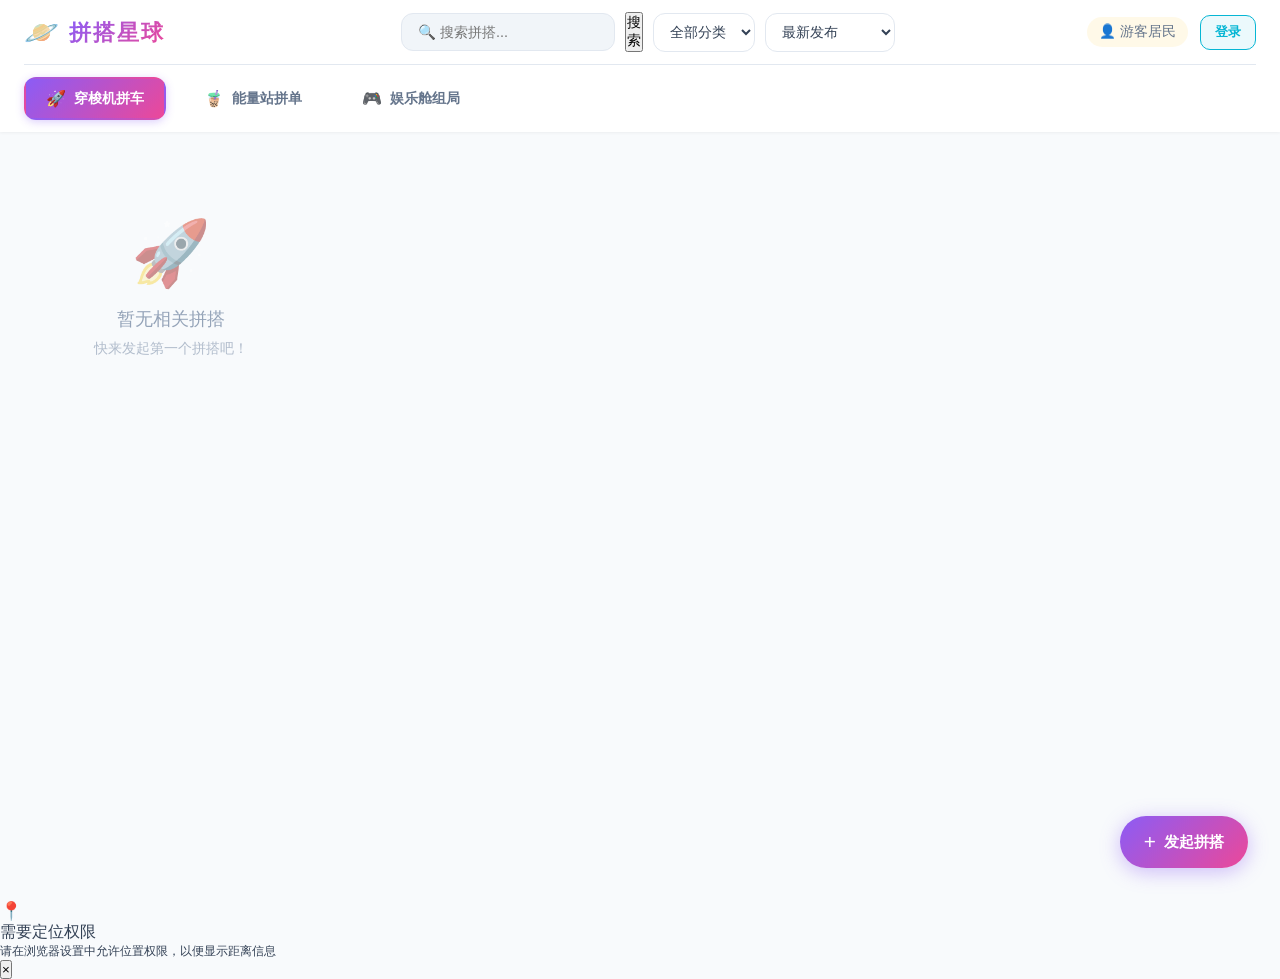
<file: index.html>
<!DOCTYPE html>
<html lang="zh-CN">
<head>
    <meta charset="UTF-8">
    <meta name="viewport" content="width=device-width, initial-scale=1.0, maximum-scale=1.0, user-scalable=no">
    <title>拼搭星球·校园搭子一站式平台</title>
    <link rel="stylesheet" href="style.css">
    <script>
        console.log('📥 开始加载 Supabase SDK...');
        
        function onSupabaseLoaded() {
            console.log('✅ Supabase SDK 加载成功');
            console.log('📋 window.supabase:', window.supabase);
            console.log('📋 window.supabase.createClient:', typeof window.supabase.createClient);
        }
        
        function loadSupabaseFallback() {
            console.warn('⚠️ 本地 SDK 加载失败，尝试 CDN...');
            var script = document.createElement('script');
            script.src = 'https://cdn.jsdelivr.net/npm/@supabase/supabase-js@2.45.4/dist/umd/supabase.min.js';
            script.onload = onSupabaseLoaded;
            script.onerror = function() {
                console.error('❌ CDN 也加载失败，请检查网络连接');
            };
            document.head.appendChild(script);
        }
    </script>
    <script src="supabase.min.js" onload="onSupabaseLoaded()" onerror="loadSupabaseFallback()"></script>
</head>
<body>
    <div class="app-container min-h-screen flex flex-col bg-slate-50">
        <nav class="navbar sticky top-0 z-50 bg-white shadow-sm h-16 flex items-center px-6">
            <div class="navbar-content flex items-center justify-between w-full gap-6">
                <div class="navbar-logo flex items-center gap-3 flex-shrink-0">
                    <span class="logo-emoji text-2xl">🪐</span>
                    <span class="logo-text text-lg font-bold bg-gradient-to-r from-purple-600 to-pink-500 bg-clip-text text-transparent">拼搭星球</span>
                </div>
                
                <div class="navbar-search flex items-center gap-3 flex-1 max-w-md mx-auto">
                    <input type="text" id="search-input" placeholder="🔍 搜索拼搭..." onkeypress="if(event.key==='Enter')handleSearch()" class="flex-1 px-4 py-2 rounded-lg border border-slate-200 bg-slate-50 text-sm focus:outline-none focus:border-purple-500 focus:bg-white transition-all">
                    <button id="search-btn" onclick="handleSearch()" class="px-4 py-2 rounded-lg bg-gradient-to-r from-purple-600 to-pink-500 text-white text-sm font-medium cursor-pointer hover:from-purple-700 hover:to-pink-600 transition-all flex items-center gap-1">
                        搜索
                    </button>
                    <select id="search-category" onchange="handleSearch()" class="px-3 py-2 rounded-lg border border-slate-200 bg-white text-sm font-medium cursor-pointer focus:outline-none focus:border-purple-500 transition-all">
                        <option value="">全部分类</option>
                        <option value="carpool">🚗 拼车</option>
                        <option value="food">🍔 拼单</option>
                        <option value="game">🎮 组局</option>
                    </select>
                    <select id="sort-select" onchange="handleSort()" class="px-3 py-2 rounded-lg border border-slate-200 bg-white text-sm font-medium cursor-pointer focus:outline-none focus:border-purple-500 transition-all">
                        <option value="latest">最新发布</option>
                        <option value="oldest">最早发布</option>
                        <option value="deadline_soon">截止时间最近</option>
                        <option value="deadline_later">截止时间最远</option>
                        <option value="distance">按距离排序</option>
                    </select>
                </div>
                
                <div class="navbar-user flex items-center gap-3 flex-shrink-0">
                    <span class="user-status text-sm px-3 py-1.5 rounded-full bg-yellow-50 text-yellow-700 font-medium" id="user-status">👤 游客居民</span>
                    <button class="login-trigger-btn px-3 py-1.5 rounded-lg border border-cyan-500 bg-cyan-50 text-cyan-600 text-sm font-medium cursor-pointer hover:bg-cyan-100 transition-all" id="login-trigger-btn" style="display:block;">登录</button>
                    <button class="logout-btn px-3 py-1.5 rounded-lg border border-pink-500 bg-pink-50 text-pink-600 text-sm font-medium cursor-pointer hover:bg-pink-100 transition-all" id="logout-btn" style="display:none;">登出</button>
                    <button class="profile-btn px-3 py-1.5 rounded-lg border border-purple-500 bg-purple-50 text-purple-600 text-sm font-medium cursor-pointer hover:bg-purple-100 transition-all" id="profile-btn" style="display:none;">👤 个人主页</button>
                    <button class="admin-mode-toggle flex items-center gap-2 px-3 py-1.5 rounded-lg border border-pink-300 bg-pink-50 text-pink-600 text-sm font-medium cursor-pointer hover:bg-pink-100 transition-all" id="admin-mode-toggle" title="🛠️ 管理员面板" onclick="window.location.href='admin.html'" style="display:none;">
                        <span class="admin-icon">🛠️</span>
                        <span class="admin-text">管理</span>
                    </button>
                </div>
            </div>
            
            <div class="navbar-categories flex flex-row gap-6 mt-4 pb-2 w-full">
                <button class="category-tab active flex items-center gap-2 px-4 py-2 rounded-lg bg-gradient-to-r from-purple-600 to-pink-500 text-white text-sm font-semibold cursor-pointer transition-all shadow-md" data-category="carpool">
                    <span class="tab-icon text-lg">🚀</span>
                    <span class="tab-name">穿梭机拼车</span>
                </button>
                <button class="category-tab flex items-center gap-2 px-4 py-2 rounded-lg bg-transparent text-slate-600 text-sm font-semibold cursor-pointer hover:bg-slate-100 transition-all" data-category="food">
                    <span class="tab-icon text-lg">🧋</span>
                    <span class="tab-name">能量站拼单</span>
                </button>
                <button class="category-tab flex items-center gap-2 px-4 py-2 rounded-lg bg-transparent text-slate-600 text-sm font-semibold cursor-pointer hover:bg-slate-100 transition-all" data-category="game">
                    <span class="tab-icon text-lg">🎮</span>
                    <span class="tab-name">娱乐舱组局</span>
                </button>
            </div>
        </nav>

        <main class="main-content flex-1 overflow-y-auto p-6">
            <div id="sub-category-bar" class="sub-category-bar flex gap-3 py-4 overflow-x-auto scrollbar-hide mb-4 border-b border-slate-200" style="display:none;">
                <button class="sub-category-tab active flex items-center gap-2 px-4 py-2 rounded-lg bg-gradient-to-r from-purple-600 to-pink-500 text-white text-sm font-medium cursor-pointer transition-all shadow-md flex-shrink-0" data-sub-category="全部">
                    <span>🌍</span>
                    <span>全部</span>
                </button>
                <button class="sub-category-tab flex items-center gap-2 px-4 py-2 rounded-lg bg-white border border-slate-200 text-slate-600 text-sm font-medium cursor-pointer hover:border-purple-500 hover:bg-purple-50 transition-all flex-shrink-0" data-sub-category="剧本杀">
                    <span>🎭</span>
                    <span>剧本杀</span>
                </button>
                <button class="sub-category-tab flex items-center gap-2 px-4 py-2 rounded-lg bg-white border border-slate-200 text-slate-600 text-sm font-medium cursor-pointer hover:border-purple-500 hover:bg-purple-50 transition-all flex-shrink-0" data-sub-category="密室逃脱">
                    <span>🗝️</span>
                    <span>密室逃脱</span>
                </button>
                <button class="sub-category-tab flex items-center gap-2 px-4 py-2 rounded-lg bg-white border border-slate-200 text-slate-600 text-sm font-medium cursor-pointer hover:border-purple-500 hover:bg-purple-50 transition-all flex-shrink-0" data-sub-category="Livehouse/演出">
                    <span>🎸</span>
                    <span>Livehouse</span>
                </button>
                <button class="sub-category-tab flex items-center gap-2 px-4 py-2 rounded-lg bg-white border border-slate-200 text-slate-600 text-sm font-medium cursor-pointer hover:border-purple-500 hover:bg-purple-50 transition-all flex-shrink-0" data-sub-category="桌游/棋牌">
                    <span>🎲</span>
                    <span>桌游</span>
                </button>
                <button class="sub-category-tab flex items-center gap-2 px-4 py-2 rounded-lg bg-white border border-slate-200 text-slate-600 text-sm font-medium cursor-pointer hover:border-purple-500 hover:bg-purple-50 transition-all flex-shrink-0" data-sub-category="饭搭子">
                    <span>🍱</span>
                    <span>饭搭子</span>
                </button>
                <button class="sub-category-tab flex items-center gap-2 px-4 py-2 rounded-lg bg-white border border-slate-200 text-slate-600 text-sm font-medium cursor-pointer hover:border-purple-500 hover:bg-purple-50 transition-all flex-shrink-0" data-sub-category="运动竞技">
                    <span>🏀</span>
                    <span>运动</span>
                </button>
                <button class="sub-category-tab flex items-center gap-2 px-4 py-2 rounded-lg bg-white border border-slate-200 text-slate-600 text-sm font-medium cursor-pointer hover:border-purple-500 hover:bg-purple-50 transition-all flex-shrink-0" data-sub-category="其他">
                    <span>✨</span>
                    <span>其他</span>
                </button>
            </div>
            
            <div id="cards-container" class="cards-container grid grid-cols-1 md:grid-cols-2 lg:grid-cols-3 xl:grid-cols-4 gap-6">
                <div class="skeleton-card bg-white rounded-xl p-5 border border-slate-200 animate-pulse relative overflow-hidden">
                    <div class="skeleton-icon w-12 h-12 rounded-lg bg-gradient-to-br from-slate-200 to-slate-300 mb-4"></div>
                    <div class="skeleton-title h-5 rounded bg-gradient-to-br from-slate-200 to-slate-300 mb-2 w-3/4"></div>
                    <div class="skeleton-desc h-4 rounded bg-gradient-to-br from-slate-100 to-slate-200 mb-4 w-full"></div>
                    <div class="skeleton-progress h-1.5 rounded bg-gradient-to-br from-slate-200 to-slate-300 w-2/3"></div>
                </div>
                <div class="skeleton-card bg-white rounded-xl p-5 border border-slate-200 animate-pulse relative overflow-hidden">
                    <div class="skeleton-icon w-12 h-12 rounded-lg bg-gradient-to-br from-slate-200 to-slate-300 mb-4"></div>
                    <div class="skeleton-title h-5 rounded bg-gradient-to-br from-slate-200 to-slate-300 mb-2 w-3/4"></div>
                    <div class="skeleton-desc h-4 rounded bg-gradient-to-br from-slate-100 to-slate-200 mb-4 w-full"></div>
                    <div class="skeleton-progress h-1.5 rounded bg-gradient-to-br from-slate-200 to-slate-300 w-2/3"></div>
                </div>
                <div class="skeleton-card bg-white rounded-xl p-5 border border-slate-200 animate-pulse relative overflow-hidden">
                    <div class="skeleton-icon w-12 h-12 rounded-lg bg-gradient-to-br from-slate-200 to-slate-300 mb-4"></div>
                    <div class="skeleton-title h-5 rounded bg-gradient-to-br from-slate-200 to-slate-300 mb-2 w-3/4"></div>
                    <div class="skeleton-desc h-4 rounded bg-gradient-to-br from-slate-100 to-slate-200 mb-4 w-full"></div>
                    <div class="skeleton-progress h-1.5 rounded bg-gradient-to-br from-slate-200 to-slate-300 w-2/3"></div>
                </div>
                <div class="skeleton-card bg-white rounded-xl p-5 border border-slate-200 animate-pulse relative overflow-hidden">
                    <div class="skeleton-icon w-12 h-12 rounded-lg bg-gradient-to-br from-slate-200 to-slate-300 mb-4"></div>
                    <div class="skeleton-title h-5 rounded bg-gradient-to-br from-slate-200 to-slate-300 mb-2 w-3/4"></div>
                    <div class="skeleton-desc h-4 rounded bg-gradient-to-br from-slate-100 to-slate-200 mb-4 w-full"></div>
                    <div class="skeleton-progress h-1.5 rounded bg-gradient-to-br from-slate-200 to-slate-300 w-2/3"></div>
                </div>
                <div class="skeleton-card bg-white rounded-xl p-5 border border-slate-200 animate-pulse relative overflow-hidden">
                    <div class="skeleton-icon w-12 h-12 rounded-lg bg-gradient-to-br from-slate-200 to-slate-300 mb-4"></div>
                    <div class="skeleton-title h-5 rounded bg-gradient-to-br from-slate-200 to-slate-300 mb-2 w-3/4"></div>
                    <div class="skeleton-desc h-4 rounded bg-gradient-to-br from-slate-100 to-slate-200 mb-4 w-full"></div>
                    <div class="skeleton-progress h-1.5 rounded bg-gradient-to-br from-slate-200 to-slate-300 w-2/3"></div>
                </div>
                <div class="skeleton-card bg-white rounded-xl p-5 border border-slate-200 animate-pulse relative overflow-hidden">
                    <div class="skeleton-icon w-12 h-12 rounded-lg bg-gradient-to-br from-slate-200 to-slate-300 mb-4"></div>
                    <div class="skeleton-title h-5 rounded bg-gradient-to-br from-slate-200 to-slate-300 mb-2 w-3/4"></div>
                    <div class="skeleton-desc h-4 rounded bg-gradient-to-br from-slate-100 to-slate-200 mb-4 w-full"></div>
                    <div class="skeleton-progress h-1.5 rounded bg-gradient-to-br from-slate-200 to-slate-300 w-2/3"></div>
                </div>
            </div>
        </main>
    </div>

    <button class="fab-button fixed bottom-8 right-8 flex items-center gap-3 px-6 py-3 rounded-full bg-gradient-to-r from-purple-600 to-pink-500 text-white font-semibold cursor-pointer shadow-lg hover:shadow-xl hover:-translate-y-1 transition-all z-50" id="fab-button">
        <span class="fab-icon text-xl font-light">+</span>
        <span class="fab-text">发起拼搭</span>
    </button>

    <div class="modal-overlay fixed inset-0 bg-black/50 flex items-center justify-center z-50 opacity-0 invisible transition-all duration-300" id="modal-overlay">
        <div class="modal-card bg-white rounded-2xl w-90 max-w-md mx-4 transform scale-90 transition-transform duration-300 flex flex-col" style="max-height: 85vh;">
            <button class="modal-close absolute top-4 right-4 w-8 h-8 rounded-full bg-slate-100 text-slate-500 text-lg cursor-pointer hover:bg-slate-200 transition-colors z-10" id="modal-close">✕</button>
            <h2 class="modal-title text-xl font-bold text-center text-slate-800 mb-4 pt-4">🌍 发起新拼搭</h2>
            <form class="create-form flex-1 flex flex-col" id="create-form">
            <div class="modal-form-content overflow-y-auto px-6 pb-4">
                <div class="form-group flex flex-col gap-2">
                    <label class="text-sm font-semibold text-slate-700">主分类</label>
                    <select id="form-type" required class="px-4 py-2 rounded-lg border border-slate-200 text-sm focus:outline-none focus:border-purple-500 focus:ring-2 focus:ring-purple-100">
                        <option value="">请选择主分类</option>
                        <option value="carpool">🚀 穿梭机拼车</option>
                        <option value="food">🧋 能量站拼单</option>
                        <option value="game">🎮 娱乐舱组局</option>
                    </select>
                </div>

                <div class="form-group flex flex-col gap-2">
                    <label class="text-sm font-semibold text-slate-700">📍 当前位置</label>
                    <div class="flex gap-2">
                        <input type="text" id="form-location" placeholder="点击获取位置或手动输入" class="flex-1 px-4 py-2 rounded-lg border border-slate-200 text-sm focus:outline-none focus:border-purple-500 focus:ring-2 focus:ring-purple-100">
                        <button type="button" onclick="fetchCurrentLocation()" class="px-4 py-2 rounded-lg border border-purple-500 bg-purple-50 text-purple-600 text-sm font-medium cursor-pointer hover:bg-purple-100 transition-all">📍</button>
                    </div>
                    <input type="hidden" id="form-lat">
                    <input type="hidden" id="form-lng">
                </div>

                <div id="form-fields-carpool" class="form-group" style="display:none;">
                    <div class="form-group flex flex-col gap-2">
                        <label class="text-sm font-semibold text-slate-700">🚗 出发地</label>
                        <input type="text" id="form-departure" placeholder="输入出发地点" class="px-4 py-2 rounded-lg border border-slate-200 text-sm focus:outline-none focus:border-purple-500 focus:ring-2 focus:ring-purple-100">
                    </div>
                    <div class="form-group flex flex-col gap-2">
                        <label class="text-sm font-semibold text-slate-700">📍 目的地</label>
                        <input type="text" id="form-destination" placeholder="输入目的地" class="px-4 py-2 rounded-lg border border-slate-200 text-sm focus:outline-none focus:border-purple-500 focus:ring-2 focus:ring-purple-100">
                    </div>
                    <div class="form-group flex flex-col gap-2">
                        <label class="text-sm font-semibold text-slate-700">⏰ 出发时间</label>
                        <input type="datetime-local" id="form-departure-time" class="px-4 py-2 rounded-lg border border-slate-200 text-sm focus:outline-none focus:border-purple-500 focus:ring-2 focus:ring-purple-100">
                    </div>
                    <div class="form-group flex flex-col gap-2">
                        <label class="text-sm font-semibold text-slate-700">💰 预计费用</label>
                        <input type="number" id="form-cost" placeholder="预计人均费用（元）" min="0" class="px-4 py-2 rounded-lg border border-slate-200 text-sm focus:outline-none focus:border-purple-500 focus:ring-2 focus:ring-purple-100">
                    </div>
                </div>

                <div id="form-fields-food" class="form-group" style="display:none;">
                    <div class="form-group flex flex-col gap-2">
                        <label class="text-sm font-semibold text-slate-700">🛒 商品名称</label>
                        <input type="text" id="form-product-name" placeholder="输入商品名称" class="px-4 py-2 rounded-lg border border-slate-200 text-sm focus:outline-none focus:border-purple-500 focus:ring-2 focus:ring-purple-100">
                    </div>
                    <div class="form-group flex flex-col gap-2">
                        <label class="text-sm font-semibold text-slate-700">🔗 商品链接 <span class="text-xs text-slate-400">(选填)</span></label>
                        <input type="url" id="form-product-link" placeholder="淘宝/拼多多/京东等商品链接，线下拼单可留空" class="px-4 py-2 rounded-lg border border-slate-200 text-sm focus:outline-none focus:border-purple-500 focus:ring-2 focus:ring-purple-100">
                    </div>
                    <div class="form-group flex flex-col gap-2">
                        <label class="text-sm font-semibold text-slate-700">💰 单价（原价）</label>
                        <input type="number" id="form-product-price" placeholder="商品原价（元）" min="0" class="px-4 py-2 rounded-lg border border-slate-200 text-sm focus:outline-none focus:border-purple-500 focus:ring-2 focus:ring-purple-100">
                    </div>
                    <div class="form-group flex flex-col gap-2">
                        <label class="text-sm font-semibold text-slate-700">💰 拼单价（人均）</label>
                        <input type="number" id="form-product-group-price" placeholder="拼单后的人均价格（元）" min="0" class="px-4 py-2 rounded-lg border border-slate-200 text-sm focus:outline-none focus:border-purple-500 focus:ring-2 focus:ring-purple-100">
                    </div>
                    <div class="form-group flex flex-col gap-2">
                        <label class="text-sm font-semibold text-slate-700">📦 商品类型</label>
                        <select id="form-product-type" class="px-4 py-2 rounded-lg border border-slate-200 text-sm focus:outline-none focus:border-purple-500 focus:ring-2 focus:ring-purple-100">
                            <option value="">请选择商品类型</option>
                            <option value="零食">� 零食小吃</option>
                            <option value="日用品">� 日用百货</option>
                            <option value="数码">📱 数码产品</option>
                            <option value="美妆">💄 美妆护肤</option>
                            <option value="服饰">👔 服饰鞋包</option>
                            <option value="食品">🍞 食品生鲜</option>
                            <option value="图书">📚 图书文具</option>
                            <option value="其他">✨ 其他</option>
                        </select>
                    </div>
                    <div class="form-group flex flex-col gap-2">
                        <label class="text-sm font-semibold text-slate-700">📍 取货地点</label>
                        <input type="text" id="form-product-location" placeholder="拼单后在哪里取货" class="px-4 py-2 rounded-lg border border-slate-200 text-sm focus:outline-none focus:border-purple-500 focus:ring-2 focus:ring-purple-100">
                    </div>
                    <div class="form-group flex flex-col gap-2">
                        <label class="text-sm font-semibold text-slate-700">⏰ 截止时间</label>
                        <input type="datetime-local" id="form-product-deadline" class="px-4 py-2 rounded-lg border border-slate-200 text-sm focus:outline-none focus:border-purple-500 focus:ring-2 focus:ring-purple-100">
                    </div>
                </div>

                <div id="form-fields-game" class="form-group" style="display:none;">
                    <div class="form-group flex flex-col gap-2">
                        <label class="text-sm font-semibold text-slate-700">🎮 游戏类型</label>
                        <select id="form-game-type" class="px-4 py-2 rounded-lg border border-slate-200 text-sm focus:outline-none focus:border-purple-500 focus:ring-2 focus:ring-purple-100">
                            <option value="">请选择游戏类型</option>
                            <option value="剧本杀">🎭 剧本杀</option>
                            <option value="密室逃脱">🗝️ 密室逃脱</option>
                            <option value="Livehouse/演出">🎸 Livehouse/演出</option>
                            <option value="桌游/棋牌">🎲 桌游/棋牌</option>
                            <option value="运动竞技">🏀 运动竞技</option>
                            <option value="其他">✨ 其他</option>
                        </select>
                    </div>
                    <div class="form-group flex flex-col gap-2">
                        <label class="text-sm font-semibold text-slate-700">📍 活动地点</label>
                        <input type="text" id="form-game-location" placeholder="输入活动地点" class="px-4 py-2 rounded-lg border border-slate-200 text-sm focus:outline-none focus:border-purple-500 focus:ring-2 focus:ring-purple-100">
                    </div>
                    <div class="form-group flex flex-col gap-2">
                        <label class="text-sm font-semibold text-slate-700">⏰ 活动时间</label>
                        <input type="datetime-local" id="form-game-time" class="px-4 py-2 rounded-lg border border-slate-200 text-sm focus:outline-none focus:border-purple-500 focus:ring-2 focus:ring-purple-100">
                    </div>
                    <div class="form-group flex flex-col gap-2">
                        <label class="text-sm font-semibold text-slate-700">💰 预计费用</label>
                        <input type="number" id="form-game-cost" placeholder="预计人均费用（元）" min="0" class="px-4 py-2 rounded-lg border border-slate-200 text-sm focus:outline-none focus:border-purple-500 focus:ring-2 focus:ring-purple-100">
                    </div>
                </div>

                <div class="form-group flex flex-col gap-2">
                    <label class="text-sm font-semibold text-slate-700">标题</label>
                    <input type="text" id="form-title" placeholder="输入拼搭标题" required class="px-4 py-2 rounded-lg border border-slate-200 text-sm focus:outline-none focus:border-purple-500 focus:ring-2 focus:ring-purple-100">
                </div>

                <div class="form-group flex flex-col gap-2">
                    <label class="text-sm font-semibold text-slate-700">内容描述</label>
                    <textarea id="form-content" placeholder="描述拼搭详情..." rows="4" required class="px-4 py-2 rounded-lg border border-slate-200 text-sm focus:outline-none focus:border-purple-500 focus:ring-2 focus:ring-purple-100 resize-none"></textarea>
                </div>

                <div class="form-group flex flex-col gap-2">
                    <label class="text-sm font-semibold text-slate-700">携带人数 / 总人数</label>
                    <div class="form-row flex items-center gap-3">
                        <input type="number" id="form-current" value="1" min="1" max="10" required class="flex-1 px-4 py-2 rounded-lg border border-slate-200 text-sm focus:outline-none focus:border-purple-500 focus:ring-2 focus:ring-purple-100" placeholder="您携带的人数">
                        <span class="font-semibold text-slate-500">/</span>
                        <input type="number" id="form-max" value="4" min="2" max="50" required class="flex-1 px-4 py-2 rounded-lg border border-slate-200 text-sm focus:outline-none focus:border-purple-500 focus:ring-2 focus:ring-purple-100" placeholder="总人数上限">
                    </div>
                    <p class="text-xs text-slate-400">发起人可以选择自己这边有多少人参与</p>
                </div>
            </div>
            <div class="modal-form-footer px-6 py-4 border-t border-slate-100 bg-white shrink-0">
                <button type="submit" class="btn-submit w-full py-3 rounded-xl bg-gradient-to-r from-purple-600 to-pink-500 text-white font-semibold cursor-pointer hover:shadow-lg hover:-translate-y-0.5 transition-all">🚀 发起拼搭</button>
            </div>
            </form>
        </div>
    </div>

    <div class="auth-modal-overlay fixed inset-0 bg-black/50 flex items-center justify-center z-50 opacity-0 invisible transition-all duration-300" id="auth-modal-overlay">
        <div class="auth-modal-card bg-white rounded-2xl p-8 w-90 max-w-md mx-4 transform scale-90 transition-transform duration-300">
            <button class="auth-modal-close absolute top-4 right-4 w-8 h-8 rounded-full bg-slate-100 text-slate-500 text-lg cursor-pointer hover:bg-slate-200 transition-colors" id="auth-modal-close">✕</button>
            <h2 class="auth-modal-title text-xl font-bold text-center text-slate-800 mb-6">🌍 登录 / 注册</h2>
            <div class="auth-tabs flex gap-3 mb-5">
                <button class="auth-tab active flex-1 py-2.5 rounded-lg border border-slate-200 bg-gradient-to-r from-purple-600 to-pink-500 text-white font-semibold cursor-pointer transition-all" id="login-tab" onclick="switchAuthMode(true)">登录</button>
                <button class="auth-tab flex-1 py-2.5 rounded-lg border border-slate-200 bg-white text-slate-600 font-semibold cursor-pointer hover:border-purple-500 transition-all" id="register-tab" onclick="switchAuthMode(false)">注册</button>
            </div>
            <form class="auth-form flex flex-col gap-4" id="auth-form">
                <div class="form-group flex flex-col gap-2">
                    <label class="text-sm font-semibold text-slate-700">邮箱</label>
                    <input type="email" id="auth-email" placeholder="输入邮箱" required class="px-4 py-2 rounded-lg border border-slate-200 text-sm focus:outline-none focus:border-purple-500 focus:ring-2 focus:ring-purple-100">
                </div>
                <div class="form-group flex flex-col gap-2">
                    <label class="text-sm font-semibold text-slate-700">密码</label>
                    <input type="password" id="auth-password" placeholder="输入密码" required class="px-4 py-2 rounded-lg border border-slate-200 text-sm focus:outline-none focus:border-purple-500 focus:ring-2 focus:ring-purple-100">
                </div>
                <div class="form-group flex flex-col gap-2">
                    <label class="text-sm font-semibold text-slate-700">用户名</label>
                    <input type="text" id="auth-username" placeholder="输入用户名" required class="px-4 py-2 rounded-lg border border-slate-200 text-sm focus:outline-none focus:border-purple-500 focus:ring-2 focus:ring-purple-100">
                </div>
                <button type="submit" class="btn-submit w-full py-3 rounded-xl bg-gradient-to-r from-purple-600 to-pink-500 text-white font-semibold cursor-pointer hover:shadow-lg hover:-translate-y-0.5 transition-all mt-2" id="auth-submit">登录</button>
            </form>
            <div class="auth-error mt-4 py-3 rounded-lg bg-red-50 text-red-600 text-sm text-center hidden" id="auth-error"></div>
        </div>
    </div>

    <div class="detail-modal-overlay fixed inset-0 bg-black/50 flex items-center justify-center z-50 opacity-0 invisible transition-all duration-300" id="detail-modal-overlay">
        <div class="detail-modal-card bg-white rounded-2xl p-6 w-full max-w-lg mx-4 max-h-[90vh] overflow-y-auto transform scale-90 transition-transform duration-300">
            <button class="detail-modal-close absolute top-4 right-4 w-8 h-8 rounded-full bg-slate-100 text-slate-500 text-lg cursor-pointer hover:bg-slate-200 transition-colors" id="detail-modal-close">✕</button>
            
            <div id="detail-content">
            </div>
        </div>
    </div>

    <div class="detail-modal-overlay fixed inset-0 bg-black/50 flex items-center justify-center z-50 opacity-0 invisible transition-all duration-300" id="join-modal-overlay">
        <div class="detail-modal-card bg-white rounded-2xl p-6 w-full max-w-md mx-4 transform scale-90 transition-transform duration-300">
            <button class="detail-modal-close absolute top-4 right-4 w-8 h-8 rounded-full bg-slate-100 text-slate-500 text-lg cursor-pointer hover:bg-slate-200 transition-colors" id="join-modal-close">✕</button>
            
            <div id="join-content">
                <h3 class="text-xl font-bold text-center text-slate-800 mb-4">👥 申请加入</h3>
                <div class="form-group flex flex-col gap-2">
                    <label class="text-sm font-semibold text-slate-700">您要加入的人数</label>
                    <input type="number" id="join-count" value="1" min="1" max="10" required class="px-4 py-2 rounded-lg border border-slate-200 text-sm focus:outline-none focus:border-purple-500 focus:ring-2 focus:ring-purple-100">
                    <p class="text-xs text-slate-400">请选择您这边参与的人数</p>
                </div>
                <div id="join-remaining" class="text-sm text-slate-500 mb-4"></div>
                <button class="btn-submit w-full py-3 rounded-xl bg-gradient-to-r from-purple-600 to-pink-500 text-white font-semibold cursor-pointer hover:shadow-lg hover:-translate-y-0.5 transition-all" onclick="submitJoinRequest()">确认申请</button>
            </div>
        </div>
    </div>

    <div class="detail-modal-overlay fixed inset-0 bg-black/50 flex items-center justify-center z-50 opacity-0 invisible transition-all duration-300" id="admin-edit-modal-overlay">
        <div class="detail-modal-card bg-white rounded-2xl p-6 w-full max-w-lg mx-4 max-h-[90vh] overflow-y-auto transform scale-90 transition-transform duration-300">
            <button class="detail-modal-close absolute top-4 right-4 w-8 h-8 rounded-full bg-slate-100 text-slate-500 text-lg cursor-pointer hover:bg-slate-200 transition-colors" id="admin-edit-modal-close">✕</button>
            
            <div id="admin-edit-content">
                <h3 class="text-xl font-bold text-center text-slate-800 mb-4">✏️ 管理员编辑</h3>
                <form id="admin-edit-form">
                    <div class="form-group flex flex-col gap-2">
                        <label class="text-sm font-semibold text-slate-700">标题</label>
                        <input type="text" id="admin-edit-title" required class="px-4 py-2 rounded-lg border border-slate-200 text-sm focus:outline-none focus:border-purple-500 focus:ring-2 focus:ring-purple-100">
                    </div>
                    <div class="form-group flex flex-col gap-2">
                        <label class="text-sm font-semibold text-slate-700">描述</label>
                        <textarea id="admin-edit-content-text" rows="4" class="px-4 py-2 rounded-lg border border-slate-200 text-sm focus:outline-none focus:border-purple-500 focus:ring-2 focus:ring-purple-100 resize-none"></textarea>
                    </div>
                    <div class="form-group flex flex-col gap-2">
                        <label class="text-sm font-semibold text-slate-700">状态</label>
                        <select id="admin-edit-status" class="px-4 py-2 rounded-lg border border-slate-200 text-sm focus:outline-none focus:border-purple-500 focus:ring-2 focus:ring-purple-100">
                            <option value="open">招募中</option>
                            <option value="full">已满</option>
                            <option value="completed">已完成</option>
                            <option value="cancelled">已取消</option>
                            <option value="expired">已过期</option>
                        </select>
                    </div>
                    <div class="form-group flex flex-col gap-2">
                        <label class="text-sm font-semibold text-slate-700">当前人数 / 总人数</label>
                        <div class="form-row flex items-center gap-3">
                            <input type="number" id="admin-edit-current" min="0" required class="flex-1 px-4 py-2 rounded-lg border border-slate-200 text-sm focus:outline-none focus:border-purple-500 focus:ring-2 focus:ring-purple-100">
                            <span class="font-semibold text-slate-500">/</span>
                            <input type="number" id="admin-edit-max" min="1" required class="flex-1 px-4 py-2 rounded-lg border border-slate-200 text-sm focus:outline-none focus:border-purple-500 focus:ring-2 focus:ring-purple-100">
                        </div>
                    </div>
                    <div class="form-group flex flex-col gap-2">
                        <label class="text-sm font-semibold text-slate-700">出发地</label>
                        <input type="text" id="admin-edit-departure" class="px-4 py-2 rounded-lg border border-slate-200 text-sm focus:outline-none focus:border-purple-500 focus:ring-2 focus:ring-purple-100">
                    </div>
                    <div class="form-group flex flex-col gap-2">
                        <label class="text-sm font-semibold text-slate-700">目的地</label>
                        <input type="text" id="admin-edit-destination" class="px-4 py-2 rounded-lg border border-slate-200 text-sm focus:outline-none focus:border-purple-500 focus:ring-2 focus:ring-purple-100">
                    </div>
                    <div class="form-group flex flex-col gap-2">
                        <label class="text-sm font-semibold text-slate-700">时间</label>
                        <input type="datetime-local" id="admin-edit-time" class="px-4 py-2 rounded-lg border border-slate-200 text-sm focus:outline-none focus:border-purple-500 focus:ring-2 focus:ring-purple-100">
                    </div>
                    <div class="form-group flex flex-col gap-2">
                        <label class="text-sm font-semibold text-slate-700">费用</label>
                        <input type="number" id="admin-edit-cost" min="0" step="0.01" class="px-4 py-2 rounded-lg border border-slate-200 text-sm focus:outline-none focus:border-purple-500 focus:ring-2 focus:ring-purple-100">
                    </div>
                    <div class="form-group flex flex-col gap-2">
                        <label class="text-sm font-semibold text-slate-700">商品名称</label>
                        <input type="text" id="admin-edit-product-name" class="px-4 py-2 rounded-lg border border-slate-200 text-sm focus:outline-none focus:border-purple-500 focus:ring-2 focus:ring-purple-100">
                    </div>
                    <div class="form-group flex flex-col gap-2">
                        <label class="text-sm font-semibold text-slate-700">拼单价</label>
                        <input type="number" id="admin-edit-product-group-price" min="0" step="0.01" class="px-4 py-2 rounded-lg border border-slate-200 text-sm focus:outline-none focus:border-purple-500 focus:ring-2 focus:ring-purple-100">
                    </div>
                    <div class="form-group flex flex-col gap-2">
                        <label class="text-sm font-semibold text-slate-700">活动地点</label>
                        <input type="text" id="admin-edit-location" class="px-4 py-2 rounded-lg border border-slate-200 text-sm focus:outline-none focus:border-purple-500 focus:ring-2 focus:ring-purple-100">
                    </div>
                    <button type="submit" class="btn-submit w-full py-3 rounded-xl bg-gradient-to-r from-purple-600 to-pink-500 text-white font-semibold cursor-pointer hover:shadow-lg hover:-translate-y-0.5 transition-all mt-4">保存修改</button>
                </form>
            </div>
        </div>
    </div>

    <script src="app.js?v=2"></script>
</body>
</html>
</file>
<file: style.css>
:root {
    --bg-primary: #F8FAFC;
    --bg-secondary: #F1F5F9;
    --bg-card: #FFFFFF;
    --text-primary: #334155;
    --text-secondary: #64748B;
    --text-light: #94A3B8;
    --accent-purple: #8B5CF6;
    --accent-pink: #EC4899;
    --accent-cyan: #06B6D4;
    --accent-yellow: #F59E0B;
    --accent-green: #10B981;
    --gradient-primary: linear-gradient(135deg, #8B5CF6 0%, #EC4899 100%);
    --gradient-cyan: linear-gradient(135deg, #06B6D4 0%, #10B981 100%);
    --gradient-yellow: linear-gradient(135deg, #F59E0B 0%, #F97316 100%);
    --shadow-card: 0 1px 3px rgba(0, 0, 0, 0.08);
    --shadow-hover: 0 4px 12px rgba(0, 0, 0, 0.12);
    --shadow-nav: 0 1px 3px rgba(0, 0, 0, 0.05);
}

.font-medium { font-weight: 500; }
.text-sm { font-size: 0.875rem; }
.text-xs { font-size: 0.75rem; }
.text-slate-500 { color: #64748B; }
.text-red-600 { color: #DC2626; }
.text-green-600 { color: #16A34A; }
.bg-red-100 { background-color: #FEE2E2; }
.bg-green-100 { background-color: #D1FAE5; }
.px-2 { padding-left: 0.5rem; padding-right: 0.5rem; }
.py-1 { padding-top: 0.25rem; padding-bottom: 0.25rem; }
.rounded { border-radius: 0.25rem; }
.mb-3 { margin-bottom: 0.75rem; }
.mt-3 { margin-top: 0.75rem; }
.mt-6 { margin-top: 1.5rem; }
.text-lg { font-size: 1.125rem; }
.font-semibold { font-weight: 600; }

* {
    margin: 0;
    padding: 0;
    box-sizing: border-box;
}

body {
    font-family: 'PingFang SC', 'Microsoft YaHei', 'Segoe UI', sans-serif;
    background: var(--bg-primary);
    color: var(--text-primary);
    overflow-x: hidden;
}

.app-container {
    min-height: 100vh;
    display: flex;
    flex-direction: column;
    background: var(--bg-primary);
}

.navbar {
    position: sticky;
    top: 0;
    z-index: 50;
    background: white;
    box-shadow: var(--shadow-nav);
    display: flex;
    flex-direction: column;
    width: 100%;
    padding: 0 24px;
}

.navbar-content {
    display: flex;
    align-items: center;
    justify-content: space-between;
    padding: 0;
    height: 64px;
    gap: 20px;
    width: 100%;
}

.navbar-logo {
    display: flex;
    align-items: center;
    gap: 10px;
    flex-shrink: 0;
}

.logo-emoji {
    font-size: 1.75rem;
    animation: float 3s ease-in-out infinite;
}

@keyframes float {
    0%, 100% { transform: translateY(0); }
    50% { transform: translateY(-5px); }
}

.logo-text {
    font-size: 1.35rem;
    font-weight: 800;
    background: var(--gradient-primary);
    -webkit-background-clip: text;
    -webkit-text-fill-color: transparent;
    background-clip: text;
    letter-spacing: 2px;
}

.navbar-search {
    display: flex;
    align-items: center;
    gap: 10px;
    flex: 1;
    max-width: 450px;
    margin: 0 auto;
}

.navbar-search input {
    flex: 1;
    padding: 10px 16px;
    border: 1px solid #E2E8F0;
    border-radius: 12px;
    font-size: 0.9rem;
    transition: all 0.3s ease;
    background: var(--bg-secondary);
}

.navbar-search input:focus {
    outline: none;
    border-color: var(--accent-purple);
    background: white;
    box-shadow: 0 0 0 3px rgba(139, 92, 246, 0.1);
}

.navbar-search select {
    padding: 10px 12px;
    border: 1px solid #E2E8F0;
    border-radius: 12px;
    font-size: 0.85rem;
    font-weight: 500;
    cursor: pointer;
    transition: all 0.3s ease;
    background: white;
    color: var(--text-primary);
}

.navbar-search select:focus {
    outline: none;
    border-color: var(--accent-purple);
    box-shadow: 0 0 0 3px rgba(139, 92, 246, 0.1);
}

.navbar-user {
    display: flex;
    align-items: center;
    gap: 12px;
    flex-shrink: 0;
}

.user-status {
    font-size: 0.85rem;
    color: var(--text-secondary);
    padding: 6px 12px;
    border-radius: 20px;
    background: rgba(251, 191, 36, 0.1);
    transition: all 0.3s ease;
}

.user-status.logged-in {
    color: var(--accent-green);
    font-weight: 600;
    background: rgba(16, 185, 129, 0.1);
}

.user-status.admin-mode {
    color: var(--accent-pink);
    font-weight: 700;
    background: rgba(236, 72, 153, 0.1);
    animation: pulse 2s ease-in-out infinite;
}

@keyframes pulse {
    0%, 100% { opacity: 1; }
    50% { opacity: 0.7; }
}

.login-trigger-btn {
    padding: 8px 14px;
    border-radius: 10px;
    border: 1px solid var(--accent-cyan);
    background: rgba(6, 182, 212, 0.08);
    color: var(--accent-cyan);
    font-size: 0.8rem;
    font-weight: 600;
    cursor: pointer;
    transition: all 0.3s ease;
}

.login-trigger-btn:hover {
    background: rgba(6, 182, 212, 0.15);
    border-color: var(--accent-cyan);
    transform: translateY(-1px);
}

.logout-btn {
    padding: 8px 14px;
    border-radius: 10px;
    border: 1px solid var(--accent-pink);
    background: rgba(236, 72, 153, 0.08);
    color: var(--accent-pink);
    font-size: 0.8rem;
    font-weight: 600;
    cursor: pointer;
    transition: all 0.3s ease;
}

.logout-btn:hover {
    background: rgba(236, 72, 153, 0.15);
    border-color: var(--accent-pink);
    transform: translateY(-1px);
}

.profile-btn {
    padding: 8px 14px;
    border-radius: 10px;
    border: 1px solid var(--accent-purple);
    background: rgba(139, 92, 246, 0.08);
    color: var(--accent-purple);
    font-size: 0.8rem;
    font-weight: 600;
    cursor: pointer;
    transition: all 0.3s ease;
}

.profile-btn:hover {
    background: rgba(139, 92, 246, 0.15);
    border-color: var(--accent-purple);
    transform: translateY(-1px);
}

.admin-mode-toggle {
    display: flex;
    align-items: center;
    gap: 6px;
    padding: 6px 12px;
    border-radius: 10px;
    border: 1px solid rgba(236, 72, 153, 0.3);
    background: rgba(236, 72, 153, 0.05);
    color: var(--accent-pink);
    font-size: 0.75rem;
    font-weight: 600;
    cursor: pointer;
    transition: all 0.3s ease;
}

.admin-mode-toggle:hover {
    background: rgba(236, 72, 153, 0.1);
    border-color: var(--accent-pink);
}

.admin-icon {
    font-size: 0.85rem;
}

.admin-text {
    display: inline;
}

.navbar-categories {
    display: flex;
    flex-direction: row;
    gap: 16px;
    padding: 0;
    border-top: 1px solid #E2E8F0;
    margin-top: 0;
    padding-top: 12px;
    padding-bottom: 12px;
}

.category-tab {
    display: flex;
    align-items: center;
    gap: 8px;
    padding: 10px 20px;
    border-radius: 12px;
    background: transparent;
    border: 2px solid transparent;
    color: var(--text-secondary);
    font-size: 0.9rem;
    font-weight: 600;
    cursor: pointer;
    transition: all 0.3s ease;
}

.category-tab:hover {
    background: var(--bg-secondary);
    color: var(--text-primary);
}

.category-tab.active {
    background: var(--gradient-primary);
    border-color: transparent;
    color: white;
    box-shadow: 0 2px 8px rgba(139, 92, 246, 0.3);
}

.tab-icon {
    font-size: 1rem;
}

.tab-name {
    font-size: 0.85rem;
}

.main-content {
    flex: 1;
    overflow-y: auto;
    padding: 24px;
    max-width: 1400px;
    margin: 0 auto;
    width: 100%;
}

.cards-container {
    display: grid;
    grid-template-columns: repeat(1, 1fr);
    gap: 20px;
}

@media (min-width: 640px) {
    .cards-container {
        grid-template-columns: repeat(2, 1fr);
    }
}

@media (min-width: 1024px) {
    .cards-container {
        grid-template-columns: repeat(3, 1fr);
    }
}

@media (min-width: 1280px) {
    .cards-container {
        grid-template-columns: repeat(4, 1fr);
    }
}

.sub-category-bar {
    display: flex;
    gap: 10px;
    padding: 16px 0;
    overflow-x: auto;
    scrollbar-width: none;
    margin-bottom: 8px;
    border-bottom: 1px solid #E2E8F0;
}

.sub-category-bar::-webkit-scrollbar {
    display: none;
}

.sub-category-tab {
    display: flex;
    align-items: center;
    gap: 6px;
    padding: 8px 16px;
    border-radius: 10px;
    background: white;
    border: 1px solid #E2E8F0;
    color: var(--text-secondary);
    font-size: 0.85rem;
    font-weight: 500;
    cursor: pointer;
    transition: all 0.3s ease;
    flex-shrink: 0;
}

.sub-category-tab:hover {
    border-color: var(--accent-purple);
    color: var(--text-primary);
    background: rgba(139, 92, 246, 0.05);
}

.sub-category-tab.active {
    background: var(--gradient-primary);
    border-color: transparent;
    color: white;
    box-shadow: 0 2px 8px rgba(139, 92, 246, 0.3);
}

.skeleton-card {
    background: var(--bg-card);
    border-radius: 16px;
    padding: 20px;
    position: relative;
    overflow: hidden;
    border: 1px solid #E2E8F0;
    animation: skeleton-loading 1.5s ease-in-out infinite;
}

@keyframes skeleton-loading {
    0%, 100% {
        opacity: 0.4;
    }
    50% {
        opacity: 0.8;
    }
}

.skeleton-card::before {
    content: '';
    position: absolute;
    top: 0;
    left: -100%;
    width: 100%;
    height: 100%;
    background: linear-gradient(90deg, transparent, rgba(255,255,255,0.6), transparent);
    animation: skeleton-shimmer 1.5s ease-in-out infinite;
}

@keyframes skeleton-shimmer {
    0% {
        left: -100%;
    }
    100% {
        left: 100%;
    }
}

.skeleton-icon {
    width: 48px;
    height: 48px;
    border-radius: 12px;
    background: linear-gradient(135deg, #E2E8F0 0%, #CBD5E1 100%);
    margin-bottom: 14px;
}

.skeleton-title {
    height: 20px;
    border-radius: 4px;
    background: linear-gradient(135deg, #E2E8F0 0%, #CBD5E1 100%);
    margin-bottom: 8px;
    width: 70%;
}

.skeleton-desc {
    height: 14px;
    border-radius: 4px;
    background: linear-gradient(135deg, #F1F5F9 0%, #E2E8F0 100%);
    margin-bottom: 14px;
    width: 90%;
}

.skeleton-progress {
    height: 6px;
    border-radius: 3px;
    background: linear-gradient(135deg, #E2E8F0 0%, #CBD5E1 100%);
    width: 60%;
}

.card {
    background: var(--bg-card);
    border-radius: 16px;
    padding: 20px;
    transition: all 0.3s ease;
    border: 1px solid #E2E8F0;
    box-shadow: var(--shadow-card);
    position: relative;
}

.card:hover {
    transform: translateY(-4px);
    border-color: rgba(139, 92, 246, 0.2);
    box-shadow: var(--shadow-hover);
}

.main-category-tag {
    position: absolute;
    top: 8px;
    right: 8px;
    padding: 2px 8px;
    border-radius: 12px;
    font-size: 10px;
    font-weight: 600;
    z-index: 1;
}

.category-carpool {
    background: linear-gradient(135deg, #8B5CF6 0%, #EC4899 100%);
    color: white;
}

.category-food {
    background: linear-gradient(135deg, #F97316 0%, #EF4444 100%);
    color: white;
}

.category-game {
    background: linear-gradient(135deg, #06B6D4 0%, #3B82F6 100%);
    color: white;
}

.card-header {
    display: flex;
    align-items: center;
    gap: 12px;
    margin-bottom: 16px;
    flex-wrap: wrap;
}

.card-icon {
    width: 48px;
    height: 48px;
    border-radius: 12px;
    display: flex;
    align-items: center;
    justify-content: center;
    font-size: 1.5rem;
    background: var(--bg-secondary);
    border: 1px solid #E2E8F0;
}

.card.carpool .card-icon {
    background: linear-gradient(135deg, rgba(139, 92, 246, 0.15) 0%, rgba(236, 72, 153, 0.15) 100%);
    border-color: rgba(139, 92, 246, 0.2);
}

.card.food .card-icon {
    background: linear-gradient(135deg, rgba(6, 182, 212, 0.15) 0%, rgba(16, 185, 129, 0.15) 100%);
    border-color: rgba(6, 182, 212, 0.2);
}

.card.game .card-icon {
    background: linear-gradient(135deg, rgba(245, 158, 11, 0.15) 0%, rgba(249, 115, 22, 0.15) 100%);
    border-color: rgba(245, 158, 11, 0.2);
}

.card-title {
    font-size: 1.05rem;
    font-weight: 700;
    margin-bottom: 4px;
    color: var(--text-primary);
    line-height: 1.4;
}

.card-category {
    display: inline-block;
    padding: 4px 10px;
    border-radius: 8px;
    font-size: 0.75rem;
    font-weight: 500;
    background: var(--bg-secondary);
    color: var(--text-secondary);
}

.card-creator-tag {
    display: inline-block;
    padding: 2px 8px;
    border-radius: 6px;
    font-size: 0.7rem;
    font-weight: 500;
    background: rgba(236, 72, 153, 0.1);
    color: var(--accent-pink);
    margin-bottom: 8px;
}

.card.carpool .card-category {
    background: rgba(139, 92, 246, 0.1);
    color: var(--accent-purple);
}

.card.food .card-category {
    background: rgba(6, 182, 212, 0.1);
    color: var(--accent-cyan);
}

.card.game .card-category {
    background: rgba(245, 158, 11, 0.1);
    color: var(--accent-yellow);
}

.card-status {
    padding: 4px 10px;
    border-radius: 12px;
    font-size: 0.7rem;
    font-weight: 600;
    margin-left: auto;
}

.status-completed {
    background: rgba(16, 185, 129, 0.1);
    color: var(--accent-green);
}

.status-cancelled {
    background: rgba(239, 68, 68, 0.1);
    color: #EF4444;
}

.status-full {
    background: rgba(245, 158, 11, 0.1);
    color: var(--accent-yellow);
}

.status-expired {
    background: rgba(239, 68, 68, 0.1);
    color: #EF4444;
}

.status-pending {
    background: rgba(245, 158, 11, 0.1);
    color: #F59E0B;
}

.card-extra {
    display: flex;
    align-items: center;
    gap: 8px;
    margin-bottom: 10px;
    font-size: 0.8rem;
    color: var(--text-secondary);
    padding: 8px 12px;
    background: var(--bg-light);
    border-radius: 8px;
}

.card-extra .extra-item {
    display: flex;
    align-items: center;
    gap: 4px;
}

.card-extra .extra-icon {
    font-size: 0.9rem;
}

.card-extra .extra-text {
    font-weight: 500;
}

.card-extra .extra-arrow {
    color: var(--primary);
    font-weight: bold;
}

.card-location {
    font-size: 0.8rem;
    color: var(--text-secondary);
    margin-bottom: 8px;
    padding-left: 4px;
}

.card-time {
    font-size: 0.8rem;
    color: var(--accent);
    margin-bottom: 10px;
    padding-left: 4px;
}

.card-created-at {
    font-size: 0.75rem;
    color: var(--text-muted);
    margin-bottom: 8px;
    padding-left: 4px;
}

.card-price {
    font-size: 0.85rem;
    font-weight: 600;
    color: var(--accent);
    margin-bottom: 8px;
    padding-left: 4px;
}

.card-price .original-price {
    font-weight: 400;
    color: var(--text-light);
    text-decoration: line-through;
    margin-left: 6px;
    font-size: 0.75rem;
}

.card-distance {
    font-size: 0.8rem;
    color: var(--accent);
    margin-bottom: 8px;
    padding-left: 4px;
    font-weight: 500;
}

.card-content {
    font-size: 0.85rem;
    color: var(--text-secondary);
    line-height: 1.6;
    margin-bottom: 16px;
    display: -webkit-box;
    -webkit-line-clamp: 2;
    -webkit-box-orient: vertical;
    overflow: hidden;
}

.card-meta {
    display: flex;
    align-items: center;
    gap: 4px;
    margin-bottom: 12px;
    font-size: 0.8rem;
    color: var(--text-light);
}

.card-meta .meta-icon {
    margin-right: 4px;
}

.progress-bar {
    height: 6px;
    background: var(--bg-secondary);
    border-radius: 3px;
    overflow: hidden;
    margin-bottom: 8px;
}

.progress-fill {
    height: 100%;
    border-radius: 3px;
    transition: width 0.5s ease;
}

.card.carpool .progress-fill {
    background: var(--gradient-primary);
}

.card.food .progress-fill {
    background: var(--gradient-cyan);
}

.card.game .progress-fill {
    background: var(--gradient-yellow);
}

.card-footer {
    display: flex;
    justify-content: space-between;
    align-items: center;
    padding-top: 12px;
    border-top: 1px solid #F1F5F9;
}

.card-participants {
    font-size: 0.8rem;
    color: var(--text-secondary);
    font-weight: 500;
}

.join-btn {
    padding: 6px 16px;
    border-radius: 10px;
    border: none;
    font-size: 0.8rem;
    font-weight: 600;
    cursor: pointer;
    transition: all 0.3s ease;
}

.card.carpool .join-btn {
    background: linear-gradient(135deg, #8B5CF6 0%, #EC4899 100%);
    color: white;
}

.card.food .join-btn {
    background: linear-gradient(135deg, #06B6D4 0%, #10B981 100%);
    color: white;
}

.card.game .join-btn {
    background: linear-gradient(135deg, #F59E0B 0%, #F97316 100%);
    color: white;
}

.join-btn:hover {
    transform: translateY(-1px);
    box-shadow: 0 2px 8px rgba(0, 0, 0, 0.2);
}

.join-btn:active {
    transform: translateY(0);
}

.btn-disabled {
    background: #E2E8F0 !important;
    color: var(--text-light) !important;
    cursor: not-allowed;
    box-shadow: none !important;
}

.btn-disabled:hover {
    transform: none !important;
}

.btn-cancel {
    background: linear-gradient(135deg, #EF4444 0%, #DC2626 100%) !important;
    color: white !important;
}

.btn-cancel:hover {
    background: linear-gradient(135deg, #DC2626 0%, #B91C1C 100%) !important;
}

.btn-confirm {
    background: linear-gradient(135deg, #22C55E 0%, #16A34A 100%) !important;
    color: white !important;
}

.btn-confirm:hover {
    background: linear-gradient(135deg, #16A34A 0%, #15803D 100%) !important;
}

.creator-actions {
    display: flex;
    gap: 8px;
}

.creator-actions .join-btn {
    flex: 1;
    min-width: 80px;
}

.fab-button {
    position: fixed;
    bottom: 32px;
    right: 32px;
    display: flex;
    align-items: center;
    gap: 8px;
    padding: 14px 24px;
    border-radius: 50px;
    background: var(--gradient-primary);
    color: white;
    border: none;
    font-size: 0.95rem;
    font-weight: 600;
    cursor: pointer;
    box-shadow: 0 4px 20px rgba(139, 92, 246, 0.4);
    transition: all 0.3s ease;
    z-index: 100;
}

.fab-button:hover {
    transform: translateY(-3px);
    box-shadow: 0 6px 25px rgba(139, 92, 246, 0.5);
}

.fab-icon {
    font-size: 1.3rem;
    font-weight: 300;
}

.fab-text {
    display: inline;
}

.modal-overlay,
.auth-modal-overlay {
    position: fixed;
    top: 0;
    left: 0;
    width: 100%;
    height: 100%;
    background: rgba(0, 0, 0, 0.5);
    display: flex;
    align-items: center;
    justify-content: center;
    z-index: 1000;
    opacity: 0;
    visibility: hidden;
    transition: all 0.3s ease;
}

.modal-overlay.active,
.auth-modal-overlay.active {
    opacity: 1;
    visibility: visible;
}

.modal-card,
.auth-modal-card,
.modal-content {
    background: white;
    border-radius: 20px;
    padding: 32px;
    width: 90%;
    max-width: 480px;
    max-height: 85vh;
    overflow-y: auto;
    position: relative;
    transform: scale(0.9);
    transition: transform 0.3s ease;
    box-shadow: 0 20px 25px -5px rgba(0, 0, 0, 0.1), 0 10px 10px -5px rgba(0, 0, 0, 0.04);
}

.modal-overlay.active .modal-card,
.auth-modal-overlay.active .auth-modal-card,
.modal-overlay.active .modal-content {
    transform: scale(1);
}

.modal-close,
.auth-modal-close {
    position: absolute;
    top: 16px;
    right: 16px;
    width: 32px;
    height: 32px;
    border-radius: 50%;
    border: none;
    background: var(--bg-secondary);
    color: var(--text-secondary);
    font-size: 1rem;
    cursor: pointer;
    transition: all 0.3s ease;
}

.modal-close:hover,
.auth-modal-close:hover {
    background: #E2E8F0;
    color: var(--text-primary);
}

.detail-modal-overlay {
    position: fixed;
    top: 0;
    left: 0;
    width: 100%;
    height: 100%;
    background: rgba(0, 0, 0, 0.5);
    display: flex;
    align-items: center;
    justify-content: center;
    z-index: 1000;
    opacity: 0;
    visibility: hidden;
    transition: all 0.3s ease;
}

.detail-modal-overlay.active,
.detail-modal-overlay:not(.opacity-0):not(.invisible) {
    opacity: 1;
    visibility: visible;
}

.detail-modal-card {
    background: white;
    border-radius: 20px;
    padding: 24px;
    width: 90%;
    max-width: 600px;
    max-height: 90vh;
    overflow-y: auto;
    position: relative;
    transform: scale(0.9);
    transition: transform 0.3s ease;
    box-shadow: 0 20px 25px -5px rgba(0, 0, 0, 0.1), 0 10px 10px -5px rgba(0, 0, 0, 0.04);
}

.detail-modal-overlay.active .detail-modal-card,
.detail-modal-overlay:not(.opacity-0):not(.invisible) .detail-modal-card {
    transform: scale(1);
}

.scale-90 {
    transform: scale(0.9);
}

.scale-100 {
    transform: scale(1);
}

.opacity-0 {
    opacity: 0;
}

.invisible {
    visibility: hidden;
}

.detail-modal-close {
    position: absolute;
    top: 16px;
    right: 16px;
    width: 32px;
    height: 32px;
    border-radius: 50%;
    border: none;
    background: var(--bg-secondary);
    color: var(--text-secondary);
    font-size: 1rem;
    cursor: pointer;
    transition: all 0.3s ease;
}

.detail-modal-close:hover {
    background: #E2E8F0;
    color: var(--text-primary);
}

.detail-header {
    margin-bottom: 20px;
}

.detail-category {
    display: inline-block;
    padding: 6px 12px;
    border-radius: 8px;
    font-size: 0.8rem;
    font-weight: 600;
    margin-bottom: 8px;
}

.detail-category.carpool {
    background: linear-gradient(135deg, #3B82F6 0%, #1D4ED8 100%);
    color: white;
}

.detail-category.food {
    background: linear-gradient(135deg, #F59E0B 0%, #D97706 100%);
    color: white;
}

.detail-category.game {
    background: linear-gradient(135deg, #EC4899 0%, #DB2777 100%);
    color: white;
}

.detail-title {
    font-size: 1.5rem;
    font-weight: 700;
    color: var(--text-primary);
    margin-bottom: 8px;
}

.detail-meta {
    display: flex;
    flex-wrap: wrap;
    gap: 12px;
    font-size: 0.85rem;
    color: var(--text-secondary);
}

.detail-meta-item {
    display: flex;
    align-items: center;
    gap: 4px;
}

.detail-content-section {
    background: var(--bg-secondary);
    border-radius: 12px;
    padding: 16px;
    margin-bottom: 20px;
}

.detail-content-label {
    font-size: 0.75rem;
    font-weight: 600;
    color: var(--text-light);
    margin-bottom: 8px;
    text-transform: uppercase;
    letter-spacing: 0.5px;
}

.detail-content-text {
    font-size: 0.95rem;
    color: var(--text-primary);
    line-height: 1.6;
}

.detail-info-grid {
    display: grid;
    grid-template-columns: repeat(auto-fit, minmax(140px, 1fr));
    gap: 12px;
    margin-bottom: 20px;
}

.detail-info-item {
    background: var(--bg-secondary);
    border-radius: 10px;
    padding: 12px;
    text-align: center;
}

.detail-info-value {
    font-size: 1.1rem;
    font-weight: 700;
    color: var(--text-primary);
    margin-bottom: 4px;
}

.detail-info-label {
    font-size: 0.75rem;
    color: var(--text-secondary);
}

.detail-person-section {
    margin-bottom: 20px;
}

.detail-person-title {
    font-size: 1rem;
    font-weight: 600;
    color: var(--text-primary);
    margin-bottom: 12px;
    display: flex;
    align-items: center;
    gap: 8px;
}

.detail-person-list {
    display: flex;
    flex-wrap: wrap;
    gap: 12px;
}

.detail-person-item {
    display: flex;
    flex-direction: column;
    align-items: center;
    gap: 6px;
    padding: 12px;
    background: var(--bg-secondary);
    border-radius: 12px;
    min-width: 80px;
}

.detail-person-avatar {
    width: 48px;
    height: 48px;
    border-radius: 50%;
    object-fit: cover;
}

.detail-person-name {
    font-size: 0.8rem;
    font-weight: 600;
    color: var(--text-primary);
    text-align: center;
    max-width: 70px;
    overflow: hidden;
    text-overflow: ellipsis;
    white-space: nowrap;
}

.detail-person-role {
    font-size: 0.7rem;
    color: var(--text-light);
    padding: 2px 6px;
    background: rgba(139, 92, 246, 0.1);
    border-radius: 4px;
}

.detail-person-hint {
    font-size: 0.6rem;
    color: var(--text-light);
}

.detail-person-item:hover {
    background: rgba(139, 92, 246, 0.1);
    transform: translateY(-2px);
    box-shadow: 0 4px 12px rgba(139, 92, 246, 0.15);
}

.detail-footer {
    display: flex;
    gap: 12px;
}

.detail-footer .join-btn {
    flex: 1;
}

.admin-edit-btn {
    padding: 6px 16px;
    border-radius: 10px;
    border: 1px solid var(--accent-purple);
    font-size: 0.8rem;
    font-weight: 600;
    cursor: pointer;
    transition: all 0.3s ease;
    background: rgba(139, 92, 246, 0.1);
    color: var(--accent-purple);
    margin-right: 8px;
}

.admin-edit-btn:hover {
    background: rgba(139, 92, 246, 0.2);
    transform: translateY(-1px);
    box-shadow: 0 2px 8px rgba(139, 92, 246, 0.3);
}

.card {
    cursor: pointer;
    transition: transform 0.2s ease, box-shadow 0.2s ease;
}

.card:hover {
    transform: translateY(-2px);
    box-shadow: var(--shadow-hover);
}

.modal-title,
.auth-modal-title {
    font-size: 1.4rem;
    font-weight: 700;
    margin-bottom: 24px;
    color: var(--text-primary);
    text-align: center;
}

.modal-form,
.auth-form {
    display: flex;
    flex-direction: column;
    gap: 16px;
}

.form-group {
    display: flex;
    flex-direction: column;
    gap: 6px;
}

.form-group label {
    font-size: 0.85rem;
    font-weight: 600;
    color: var(--text-primary);
}

.form-group input,
.form-group textarea,
.form-group select {
    padding: 12px 14px;
    border: 1px solid #E2E8F0;
    border-radius: 10px;
    font-size: 0.9rem;
    transition: all 0.3s ease;
    background: white;
}

.form-group input:focus,
.form-group textarea:focus,
.form-group select:focus {
    outline: none;
    border-color: var(--accent-purple);
    box-shadow: 0 0 0 3px rgba(139, 92, 246, 0.1);
}

.form-group textarea {
    resize: vertical;
    min-height: 80px;
}

.gender-select {
    display: flex;
    gap: 12px;
}

.gender-option {
    display: flex;
    align-items: center;
    gap: 6px;
    padding: 10px 16px;
    border: 1px solid #E2E8F0;
    border-radius: 10px;
    cursor: pointer;
    transition: all 0.2s ease;
    background: white;
}

.gender-option:hover {
    border-color: var(--accent-purple);
    background: rgba(139, 92, 246, 0.05);
}

.gender-option input[type="radio"] {
    display: none;
}

.gender-option input[type="radio"]:checked + span {
    color: var(--accent-purple);
    font-weight: 600;
}

.gender-option input[type="radio"]:checked ~ label,
.gender-option:has(input[type="radio"]:checked) {
    border-color: var(--accent-purple);
    background: rgba(139, 92, 246, 0.1);
}

.form-row {
    display: flex;
    align-items: center;
    gap: 10px;
}

.form-row input {
    flex: 1;
}

.form-row span {
    font-weight: 600;
    color: var(--text-secondary);
}

.btn-submit {
    padding: 14px;
    border-radius: 12px;
    border: none;
    background: var(--gradient-primary);
    color: white;
    font-size: 1rem;
    font-weight: 600;
    cursor: pointer;
    transition: all 0.3s ease;
    margin-top: 8px;
}

.btn-submit:hover {
    transform: translateY(-2px);
    box-shadow: 0 4px 15px rgba(139, 92, 246, 0.4);
}

.btn-submit:active {
    transform: translateY(0);
}

.auth-tabs {
    display: flex;
    gap: 10px;
    margin-bottom: 20px;
}

.auth-tab {
    flex: 1;
    padding: 10px;
    border-radius: 10px;
    border: 1px solid #E2E8F0;
    background: white;
    color: var(--text-secondary);
    font-size: 0.9rem;
    font-weight: 600;
    cursor: pointer;
    transition: all 0.3s ease;
}

.auth-tab.active {
    background: var(--gradient-primary);
    border-color: transparent;
    color: white;
}

.auth-error {
    margin-top: 12px;
    padding: 10px;
    border-radius: 10px;
    background: rgba(239, 68, 68, 0.1);
    color: #EF4444;
    font-size: 0.85rem;
    text-align: center;
    display: none;
}

.empty-state {
    text-align: center;
    padding: 60px 20px;
    color: var(--text-light);
}

.empty-state-icon {
    font-size: 4rem;
    margin-bottom: 16px;
    opacity: 0.5;
}

.empty-state-text {
    font-size: 1.1rem;
    font-weight: 500;
    margin-bottom: 8px;
}

.empty-state-hint {
    font-size: 0.9rem;
    opacity: 0.7;
}

@media (max-width: 768px) {
    .navbar-content {
        flex-wrap: wrap;
        height: auto;
        padding: 12px 0;
        gap: 12px;
    }

    .navbar-search {
        order: 3;
        width: 100%;
        max-width: none;
        margin: 0;
    }

    .navbar-user {
        gap: 8px;
    }

    .navbar-categories {
        padding: 12px 0;
        gap: 12px;
    }

    .category-tab {
        padding: 8px 14px;
        font-size: 0.85rem;
    }

    .tab-name {
        font-size: 0.75rem;
    }

    .main-content {
        padding: 16px;
    }

    .fab-text {
        display: none;
    }

    .fab-button {
        padding: 14px;
    }

    .modal-card,
    .auth-modal-card {
        padding: 24px;
        width: 95%;
    }
}

.profile-page {
    margin: 0;
    padding: 0;
}

.profile-container {
    min-height: 100vh;
    display: flex;
    flex-direction: column;
    background: #f8fafc;
}

.profile-main {
    flex: 1;
    overflow-y: auto;
    padding: 40px;
}

.profile-content {
    max-width: 1200px;
    margin: 0 auto;
}

.user-card {
    background: white;
    border-radius: 20px;
    padding: 32px;
    box-shadow: 0 1px 3px rgba(0, 0, 0, 0.1);
    margin-bottom: 32px;
}

.user-info {
    display: flex;
    align-items: center;
    gap: 24px;
}

.profile-avatar-container {
    position: relative;
    width: 96px;
    height: 96px;
    border-radius: 50%;
    overflow: hidden;
    border: 4px solid #e2e8f0;
    background: linear-gradient(135deg, #e2e8f0 0%, #f1f5f9 100%);
}

.profile-avatar-container::before {
    content: '';
    position: absolute;
    top: 0;
    left: 0;
    right: 0;
    bottom: 0;
    background: linear-gradient(135deg, rgba(139, 92, 246, 0.1) 0%, rgba(236, 72, 153, 0.1) 100%);
    animation: shimmer 2s infinite;
}

@keyframes shimmer {
    0% {
        opacity: 0;
    }
    50% {
        opacity: 0.5;
    }
    100% {
        opacity: 0;
    }
}

.profile-avatar {
    width: 100%;
    height: 100%;
    border-radius: 50%;
    object-fit: cover;
    transition: opacity 0.3s ease;
}

.profile-avatar-container.loaded::before {
    display: none;
}

.user-details {
    flex: 1;
}

.user-name {
    font-size: 1.5rem;
    font-weight: 700;
    color: #1e293b;
    margin-bottom: 8px;
}

.user-email {
    font-size: 0.95rem;
    color: #64748b;
    margin-bottom: 4px;
}

.user-role {
    display: inline-block;
    font-size: 0.875rem;
    padding: 4px 12px;
    border-radius: 20px;
    background: #f5f3ff;
    color: #7c3aed;
    font-weight: 500;
}

.contact-info {
    margin-top: 24px;
    padding-top: 24px;
    border-top: 1px solid #f1f5f9;
    display: grid;
    grid-template-columns: repeat(1, 1fr);
    gap: 16px;
}

@media (min-width: 768px) {
    .contact-info {
        grid-template-columns: repeat(3, 1fr);
    }
}

.contact-item {
    display: flex;
    align-items: center;
    gap: 12px;
}

.contact-icon {
    font-size: 1.5rem;
}

.section-card {
    background: white;
    border-radius: 20px;
    padding: 24px;
    box-shadow: 0 1px 3px rgba(0, 0, 0, 0.1);
    margin-bottom: 24px;
}

.section-title {
    font-size: 1.125rem;
    font-weight: 700;
    color: #1e293b;
    margin-bottom: 16px;
    display: flex;
    align-items: center;
    gap: 8px;
}

.section-list {
    min-height: 100px;
}

.profile-actions-grid {
    display: grid;
    grid-template-columns: repeat(2, 1fr);
    gap: 16px;
}

@media (min-width: 768px) {
    .profile-actions-grid {
        grid-template-columns: repeat(4, 1fr);
    }
}

.action-card {
    background: white;
    border-radius: 16px;
    padding: 24px;
    box-shadow: 0 1px 3px rgba(0, 0, 0, 0.1);
    cursor: pointer;
    transition: all 0.3s ease;
    display: flex;
    flex-direction: column;
    align-items: center;
    gap: 12px;
    position: relative;
    overflow: hidden;
}

.action-card::before {
    content: '';
    position: absolute;
    top: 0;
    left: 0;
    right: 0;
    height: 4px;
    background: var(--gradient-primary);
    opacity: 0;
    transition: opacity 0.3s ease;
}

.action-card:hover {
    transform: translateY(-4px);
    box-shadow: 0 8px 25px rgba(0, 0, 0, 0.1);
}

.action-card:hover::before {
    opacity: 1;
}

.action-icon {
    font-size: 2.5rem;
    margin-bottom: 4px;
}

.action-title {
    font-size: 0.95rem;
    font-weight: 600;
    color: #334155;
    text-align: center;
}

.action-count {
    position: absolute;
    top: 12px;
    right: 12px;
    background: var(--accent-purple);
    color: white;
    font-size: 0.75rem;
    font-weight: 600;
    padding: 2px 8px;
    border-radius: 10px;
    min-width: 20px;
    text-align: center;
}

.pending-request-item {
    background: #f8fafc;
    border-radius: 12px;
    padding: 16px;
    margin-bottom: 12px;
    border: 1px solid #e2e8f0;
}

.pending-request-item:last-child {
    margin-bottom: 0;
}

.btn-success {
    background: #22c55e;
    color: white;
    padding: 6px 12px;
    border-radius: 8px;
    font-size: 0.875rem;
    cursor: pointer;
    border: none;
    transition: background 0.2s;
}

.btn-success:hover {
    background: #16a34a;
}

.btn-danger {
    background: #ef4444;
    color: white;
    padding: 6px 12px;
    border-radius: 8px;
    font-size: 0.875rem;
    cursor: pointer;
    border: none;
    transition: background 0.2s;
}

.btn-danger:hover {
    background: #dc2626;
}

@media (max-width: 768px) {
    .profile-main {
        padding: 16px;
    }
    
    .user-info {
        flex-direction: column;
        text-align: center;
    }
    
    .user-details {
        text-align: center;
    }
    
    .user-role {
        display: block;
        margin-top: 8px;
    }
}

.admin-action-btn {
    padding: 8px 16px;
    background: #8b5cf6;
    color: white;
    border: none;
    border-radius: 8px;
    cursor: pointer;
    font-size: 0.875rem;
    font-weight: 500;
    transition: background 0.2s;
}

.admin-action-btn:hover {
    background: #7c3aed;
}

.admin-list {
    max-height: 400px;
    overflow-y: auto;
}

.admin-item {
    display: flex;
    justify-content: space-between;
    align-items: center;
    padding: 12px 16px;
    background: #f8fafc;
    border-radius: 12px;
    margin-bottom: 8px;
    border: 1px solid #e2e8f0;
}

.admin-item-info {
    display: flex;
    flex-direction: column;
    gap: 4px;
}

.admin-item-actions {
    display: flex;
    gap: 8px;
    align-items: center;
}

.admin-btn-sm {
    padding: 4px 12px;
    background: #22c55e;
    color: white;
    border: none;
    border-radius: 6px;
    cursor: pointer;
    font-size: 0.75rem;
    font-weight: 500;
    transition: background 0.2s;
}

.admin-btn-sm:hover {
    background: #16a34a;
}

.admin-btn-sm-danger {
    background: #ef4444;
}

.admin-btn-sm-danger:hover {
    background: #dc2626;
}

#admin-panel-modal .modal-content {
    max-width: 800px;
    max-height: 85vh;
    overflow-y: auto;
    background: #ffffff;
    border-radius: 16px;
    box-shadow: 0 25px 50px -12px rgba(0, 0, 0, 0.25);
}

#admin-panel-modal .modal-header {
    display: flex;
    justify-content: space-between;
    align-items: center;
    margin-bottom: 24px;
    padding-bottom: 16px;
    border-bottom: 1px solid #e2e8f0;
}

#admin-panel-modal .modal-header h3 {
    font-size: 1.25rem;
    font-weight: 600;
    color: #1e293b;
    margin: 0;
}

#admin-panel-modal .modal-body {
    padding: 0;
}

#admin-panel-modal .modal-footer {
    display: flex;
    justify-content: flex-end;
    gap: 12px;
    margin-top: 24px;
    padding-top: 16px;
    border-top: 1px solid #e2e8f0;
}

.admin-section {
    background: #f8fafc;
    border-radius: 12px;
    padding: 20px;
    margin-bottom: 16px;
}

.admin-section:last-child {
    margin-bottom: 0;
}

.admin-section h4 {
    font-size: 1rem;
    font-weight: 600;
    color: #334155;
    margin-bottom: 12px;
}

.admin-action-btn {
    padding: 10px 20px;
    background: linear-gradient(135deg, #8B5CF6 0%, #EC4899 100%);
    color: white;
    border: none;
    border-radius: 8px;
    cursor: pointer;
    font-size: 0.875rem;
    font-weight: 500;
    transition: all 0.2s;
    box-shadow: 0 2px 8px rgba(139, 92, 246, 0.3);
}

.admin-action-btn:hover {
    transform: translateY(-1px);
    box-shadow: 0 4px 12px rgba(139, 92, 246, 0.4);
}

.admin-list {
    max-height: 350px;
    overflow-y: auto;
    margin-top: 12px;
    padding-right: 8px;
}

.admin-list::-webkit-scrollbar {
    width: 6px;
}

.admin-list::-webkit-scrollbar-track {
    background: #e2e8f0;
    border-radius: 3px;
}

.admin-list::-webkit-scrollbar-thumb {
    background: #cbd5e1;
    border-radius: 3px;
}

.admin-list::-webkit-scrollbar-thumb:hover {
    background: #94a3b8;
}

.admin-item {
    display: flex;
    justify-content: space-between;
    align-items: center;
    padding: 16px;
    background: #ffffff;
    border-radius: 12px;
    margin-bottom: 10px;
    border: 1px solid #e2e8f0;
    transition: all 0.2s;
}

.admin-item:hover {
    border-color: #8b5cf6;
    box-shadow: 0 2px 8px rgba(139, 92, 246, 0.1);
}

.admin-item:last-child {
    margin-bottom: 0;
}

.admin-item-info {
    display: flex;
    flex-direction: column;
    gap: 4px;
}

.admin-item-info span:first-child {
    font-weight: 500;
    color: #1e293b;
    font-size: 0.9375rem;
}

.admin-item-info span:last-child {
    font-size: 0.8125rem;
    color: #64748b;
}

.admin-item-actions {
    display: flex;
    gap: 8px;
    align-items: center;
}

.admin-btn-sm {
    padding: 6px 14px;
    background: #22c55e;
    color: white;
    border: none;
    border-radius: 6px;
    cursor: pointer;
    font-size: 0.75rem;
    font-weight: 500;
    transition: all 0.2s;
}

.admin-btn-sm:hover {
    background: #16a34a;
    transform: translateY(-1px);
}

.admin-btn-sm-danger {
    background: #ef4444;
}

.admin-btn-sm-danger:hover {
    background: #dc2626;
}

.admin-role-badge {
    font-size: 0.75rem;
    font-weight: 500;
    padding: 4px 12px;
    border-radius: 20px;
}

.admin-role-badge.admin {
    background: #fee2e2;
    color: #dc2626;
}

.admin-role-badge.citizen {
    background: #d1fae5;
    color: #16a34a;
}

.avatar-picker {
    display: grid;
    grid-template-columns: repeat(4, 1fr);
    gap: 12px;
    margin-top: 12px;
}

.avatar-option {
    cursor: pointer;
    padding: 8px;
    border-radius: 12px;
    border: 2px solid transparent;
    transition: all 0.2s;
    display: flex;
    justify-content: center;
    align-items: center;
}

.avatar-option:hover {
    border-color: #8b5cf6;
    background: #f5f3ff;
}

.avatar-option.selected {
    border-color: #8b5cf6;
    background: #ede9fe;
}

.avatar-option img {
    width: 50px;
    height: 50px;
    border-radius: 50%;
}

.avatar-upload-wrapper {
    display: flex;
    align-items: center;
    gap: 12px;
    margin-top: 12px;
}

.avatar-upload-btn {
    padding: 8px 16px;
    background: #8b5cf6;
    color: white;
    border-radius: 8px;
    cursor: pointer;
    font-size: 0.875rem;
    font-weight: 500;
    transition: background 0.2s;
    display: inline-flex;
    align-items: center;
    gap: 6px;
}

.avatar-upload-btn:hover {
    background: #7c3aed;
}

.avatar-or {
    color: #94a3b8;
    font-size: 0.875rem;
}

.avatar-preset-btn {
    padding: 8px 16px;
    background: #f1f5f9;
    color: #64748b;
    border: 1px solid #e2e8f0;
    border-radius: 8px;
    cursor: pointer;
    font-size: 0.875rem;
    font-weight: 500;
    transition: all 0.2s;
}

.avatar-preset-btn:hover {
    background: #e2e8f0;
    color: #475569;
}

.cropper-container {
    max-width: 100%;
    height: 400px;
    overflow: hidden;
    border-radius: 8px;
    background: #f8fafc;
}

.cropper-container img {
    max-width: 100%;
}

.admin-page {
    margin: 0;
    padding: 0;
    background: #f8fafc;
    min-height: 100vh;
}

.admin-page .header {
    background: white;
    box-shadow: 0 1px 3px rgba(0, 0, 0, 0.1);
    padding: 0 32px;
    position: sticky;
    top: 0;
    z-index: 50;
}

.admin-page .header-content {
    display: flex;
    justify-content: space-between;
    align-items: center;
    height: 64px;
}

.admin-page .logo {
    display: flex;
    align-items: center;
    gap: 12px;
}

.admin-page .logo-emoji {
    font-size: 1.75rem;
}

.admin-page .site-title {
    font-size: 1.35rem;
    font-weight: 800;
    background: linear-gradient(135deg, #8B5CF6 0%, #EC4899 100%);
    -webkit-background-clip: text;
    -webkit-text-fill-color: transparent;
    background-clip: text;
}

.admin-page .header-user {
    display: flex;
    gap: 12px;
    align-items: center;
}

.admin-page .back-btn {
    padding: 8px 16px;
    border-radius: 10px;
    border: 1px solid #06B6D4;
    background: rgba(6, 182, 212, 0.08);
    color: #06B6D4;
    font-size: 0.875rem;
    font-weight: 600;
    cursor: pointer;
    transition: all 0.3s ease;
}

.admin-page .back-btn:hover {
    background: rgba(6, 182, 212, 0.15);
}

.admin-page .admin-content {
    max-width: 1400px;
    margin: 0 auto;
    padding: 32px;
}

.admin-page .admin-dashboard {
    background: white;
    border-radius: 20px;
    padding: 24px;
    box-shadow: 0 1px 3px rgba(0, 0, 0, 0.1);
    margin-bottom: 24px;
}

.admin-page .dashboard-title {
    font-size: 1.25rem;
    font-weight: 700;
    color: #1e293b;
    margin-bottom: 20px;
}

.admin-page .stats-grid {
    display: grid;
    grid-template-columns: repeat(1, 1fr);
    gap: 16px;
}

@media (min-width: 640px) {
    .admin-page .stats-grid {
        grid-template-columns: repeat(2, 1fr);
    }
}

@media (min-width: 1024px) {
    .admin-page .stats-grid {
        grid-template-columns: repeat(4, 1fr);
    }
}

.admin-page .stat-card {
    background: linear-gradient(135deg, #f8fafc 0%, #f1f5f9 100%);
    border-radius: 12px;
    padding: 20px;
    text-align: center;
    border: 1px solid #e2e8f0;
}

.admin-page .stat-value {
    font-size: 2rem;
    font-weight: 800;
    color: #8b5cf6;
    margin-bottom: 8px;
}

.admin-page .stat-label {
    font-size: 0.875rem;
    color: #64748b;
    font-weight: 500;
}

.admin-page .admin-section {
    background: white;
    border-radius: 20px;
    padding: 24px;
    box-shadow: 0 1px 3px rgba(0, 0, 0, 0.1);
    margin-bottom: 24px;
}

.admin-page .section-header {
    display: flex;
    justify-content: space-between;
    align-items: center;
    margin-bottom: 20px;
    flex-wrap: wrap;
    gap: 12px;
}

.admin-page .section-title {
    font-size: 1.125rem;
    font-weight: 700;
    color: #1e293b;
}

.admin-page .search-box {
    position: relative;
}

.admin-page .search-box input {
    padding: 10px 16px;
    border: 1px solid #e2e8f0;
    border-radius: 10px;
    font-size: 0.875rem;
    width: 250px;
    transition: all 0.3s ease;
    background: #f8fafc;
}

.admin-page .search-box input:focus {
    outline: none;
    border-color: #8b5cf6;
    background: white;
    box-shadow: 0 0 0 3px rgba(139, 92, 246, 0.1);
}

.admin-page .table-container {
    overflow-x: auto;
}

.admin-page .admin-table {
    width: 100%;
    border-collapse: collapse;
    background: white;
}

.admin-page .admin-table th {
    text-align: left;
    padding: 12px 16px;
    background: #f8fafc;
    color: #64748b;
    font-size: 0.8125rem;
    font-weight: 600;
    text-transform: uppercase;
    letter-spacing: 0.5px;
    border-bottom: 2px solid #e2e8f0;
}

.admin-page .admin-table td {
    padding: 14px 16px;
    border-bottom: 1px solid #f1f5f9;
    font-size: 0.875rem;
    color: #334155;
}

.admin-page .admin-table tr:hover td {
    background: #f8fafc;
}

.admin-page .loading {
    text-align: center;
    padding: 40px;
    color: #94a3b8;
    font-style: italic;
}

.admin-page .role-select {
    padding: 4px 8px;
    border-radius: 6px;
    border: 1px solid #e2e8f0;
    font-size: 0.75rem;
    font-weight: 500;
    cursor: pointer;
    background: white;
}

.admin-page .role-select:hover {
    border-color: #8b5cf6;
}

.admin-page .role-badge {
    display: inline-block;
    padding: 4px 12px;
    border-radius: 20px;
    font-size: 0.75rem;
    font-weight: 500;
}

.admin-page .role-admin {
    background: #fee2e2;
    color: #dc2626;
}

.admin-page .role-citizen {
    background: #d1fae5;
    color: #16a34a;
}

.admin-page .role-banned {
    background: #fef3c7;
    color: #d97706;
}

.admin-page .status-badge {
    display: inline-block;
    padding: 4px 12px;
    border-radius: 20px;
    font-size: 0.75rem;
    font-weight: 500;
}

.admin-page .status-active {
    background: #d1fae5;
    color: #16a34a;
}

.admin-page .status-ended {
    background: #f3f4f6;
    color: #6b7280;
}

.admin-page .admin-action-btn {
    padding: 6px 14px;
    border: none;
    border-radius: 8px;
    cursor: pointer;
    font-size: 0.75rem;
    font-weight: 500;
    transition: all 0.2s;
}

.admin-page .btn-ban {
    background: #f59e0b;
    color: white;
}

.admin-page .btn-ban:hover {
    background: #d97706;
}

.admin-page .btn-unban {
    background: #22c55e;
    color: white;
}

.admin-page .btn-unban:hover {
    background: #16a34a;
}

.admin-page .btn-edit {
    background: #3b82f6;
    color: white;
    margin-right: 8px;
}

.admin-page .btn-edit:hover {
    background: #2563eb;
}

.admin-page .btn-delete {
    background: #ef4444;
    color: white;
}

.admin-page .btn-delete:hover {
    background: #dc2626;
}

.admin-page .btn-approve {
    background: #22c55e;
    color: white;
    margin-right: 8px;
}

.admin-page .btn-approve:hover {
    background: #16a34a;
}

.admin-page .btn-reject {
    background: #ef4444;
    color: white;
}

.admin-page .btn-reject:hover {
    background: #dc2626;
}

.admin-page .disabled {
    color: #94a3b8;
    font-size: 0.75rem;
    padding: 6px 14px;
}

@media (max-width: 768px) {
    .admin-page .header {
        padding: 0 16px;
    }
    
    .admin-page .admin-content {
        padding: 16px;
    }
    
    .admin-page .search-box input {
        width: 100%;
    }
}
</file>
